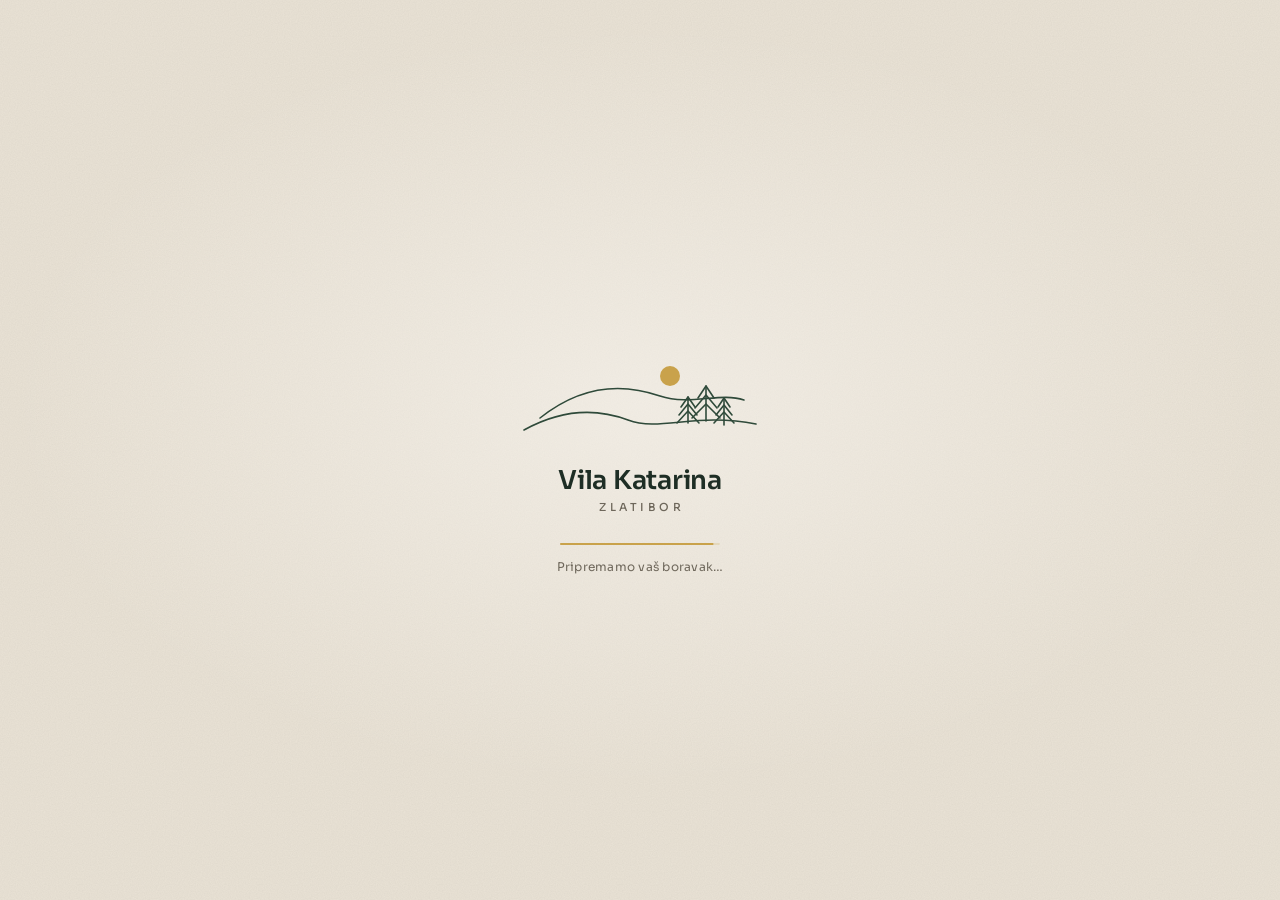
<file: loading.html>
<!DOCTYPE html>
<html lang="sr" style="background:#EAE3D6">
<head>
<meta charset="utf-8">
<meta name="viewport" content="width=device-width, initial-scale=1">
<meta name="description" content="Ekran učitavanja sajta Vila Katarina.">
<link rel="icon" href="images/favicon.svg" type="image/svg+xml">
<title>Vila Katarina — loading screen</title>
<!--VK-HEAD-->
<style id="vk-loader-css">
html,body{background:#EAE3D6;margin:0}
#vk-loader{display:none}
html.vk-l #vk-loader{display:flex;position:fixed;inset:0;z-index:2147483000;align-items:center;justify-content:center;background:#EAE3D6;transform:translateY(0);will-change:transform}
html.vk-lock,html.vk-lock body{overflow:hidden!important}
#vk-loader::before{content:"";position:absolute;inset:0;pointer-events:none;opacity:.32;background-image:url("data:image/svg+xml,%3Csvg xmlns='http://www.w3.org/2000/svg' width='180' height='180'%3E%3Cfilter id='n'%3E%3CfeTurbulence type='fractalNoise' baseFrequency='.85' numOctaves='2' stitchTiles='stitch'/%3E%3CfeColorMatrix values='0 0 0 0 .43 0 0 0 0 .4 0 0 0 0 .35 0 0 0 .55 0'/%3E%3C/filter%3E%3Crect width='100%25' height='100%25' filter='url(%23n)'/%3E%3C/svg%3E")}
#vk-loader::after{content:"";position:absolute;inset:0;pointer-events:none;background:radial-gradient(ellipse 70% 60% at 50% 45%,rgba(249,246,241,.55),rgba(249,246,241,0) 70%)}
.vk-l-in{position:relative;z-index:1;display:flex;flex-direction:column;align-items:center;text-align:center;font-family:'Sora',system-ui,sans-serif;-webkit-font-smoothing:antialiased;transition:opacity .3s ease-out,transform .4s ease-out}
.vk-l-art{display:block;width:240px;height:120px;overflow:visible}
.vk-l-d{fill:none;stroke:#2F4A3A;stroke-width:1.6;stroke-linecap:round;stroke-linejoin:round;stroke-dasharray:1;stroke-dashoffset:1;animation:vk-l-draw var(--t,.5s) cubic-bezier(.65,0,.35,1) var(--d,0s) forwards}
@keyframes vk-l-draw{to{stroke-dashoffset:0}}
.vk-l-sun{fill:#C9A24B;transform:translateY(34px);animation:vk-l-rise 1.7s cubic-bezier(.22,1,.36,1) .25s forwards}
@keyframes vk-l-rise{to{transform:none}}
.vk-l-logo{margin-top:22px;display:flex;flex-direction:column;align-items:center;line-height:1;opacity:0;animation:vk-l-fade .6s ease-out .75s forwards}
.vk-l-name{font-size:26px;font-weight:600;letter-spacing:-.01em;color:#1E2E25}
.vk-l-sub{font-size:11px;font-weight:500;letter-spacing:.32em;padding-left:.32em;color:#6E675B;margin-top:8px}
.vk-l-bar{margin-top:30px;width:160px;height:2px;border-radius:2px;background:rgba(201,162,75,.22);overflow:hidden;opacity:0;animation:vk-l-fade .5s ease-out .2s forwards}
.vk-l-bar i{display:block;height:100%;background:#C9A24B;transform-origin:0 50%;transform:scaleX(0)}
.vk-l-txt{margin:14px 0 0;font-size:12px;letter-spacing:.02em;color:#6E675B;opacity:0;animation:vk-l-fade .5s ease-out .3s forwards}
@keyframes vk-l-fade{from{opacity:0;transform:translateY(6px)}to{opacity:1;transform:none}}
#vk-loader.vk-l-out .vk-l-in{opacity:0;transform:translateY(-10px)}
#vk-loader.vk-l-up{transform:translateY(-100%);transition:transform .8s cubic-bezier(.7,0,.2,1);box-shadow:0 18px 50px -10px rgba(30,46,37,.22)}
#vk-loader.vk-l-fade{opacity:0;transition:opacity .3s ease-out}
@media (max-width:600px){.vk-l-art{width:180px;height:90px}.vk-l-name{font-size:22px}.vk-l-logo{margin-top:18px}}
@media (prefers-reduced-motion:reduce){.vk-l-art{display:none}.vk-l-logo,.vk-l-bar,.vk-l-txt{animation:none;opacity:1}.vk-l-in{transition:none}}
</style>
<script>
(function(){var d=document.documentElement,show=true;
try{var n=performance.getEntriesByType&&performance.getEntriesByType('navigation')[0];
var type=n?n.type:(performance.navigation&&performance.navigation.type===1?'reload':'navigate');
var same=false;try{same=!!document.referrer&&new URL(document.referrer).origin===location.origin}catch(e){}
var seen=sessionStorage.getItem('vk-visited')==='1';
var nav=sessionStorage.getItem('vk-nav')==='1';sessionStorage.removeItem('vk-nav');if(type!=='reload'&&(same||nav)&&seen)show=false;
sessionStorage.setItem('vk-visited','1');}catch(e){}
if(show){d.classList.add('vk-l');d.classList.add('vk-lock');}})();
</script>
<link rel="preconnect" href="https://fonts.gstatic.com" crossorigin="">
<link href="https://fonts.googleapis.com/css2?family=Sora:wght@500;600&display=swap" rel="stylesheet" media="print" onload="this.media='all'">
<!--/VK-HEAD-->
</head>
<body>
<!--VK-BODY-->
<div id="vk-loader" role="status" aria-live="polite" aria-label="Učitavanje">
<div class="vk-l-in">
<svg class="vk-l-art" viewBox="0 0 240 120" aria-hidden="true">
<defs><clipPath id="vk-l-sky"><path d="M0 0H240V74H224C200 66 170 80 140 70C100 56 60 60 20 92H0Z"/></clipPath></defs>
<g clip-path="url(#vk-l-sky)"><circle class="vk-l-sun" cx="150" cy="50" r="10"/></g>
<path class="vk-l-d" pathLength="1" style="--d:0s;--t:.9s" d="M20 92C60 60 100 56 140 70C170 80 200 66 224 74"/>
<path class="vk-l-d" pathLength="1" style="--d:.12s;--t:1s" d="M4 104C40 84 76 82 108 94C140 106 176 86 236 98"/>
<path class="vk-l-d" pathLength="1" style="--d:.62s;--t:.35s" d="M168 97V71"/>
<path class="vk-l-d" pathLength="1" style="--d:.66s;--t:.4s" d="M161 81L168 71L175 81M159 89L168 78L177 89M157 97L168 85L179 97"/>
<path class="vk-l-d" pathLength="1" style="--d:.74s;--t:.35s" d="M186 95V60"/>
<path class="vk-l-d" pathLength="1" style="--d:.78s;--t:.4s" d="M178 72L186 60L194 72M175 82L186 69L197 82M172 92L186 78L200 92"/>
<path class="vk-l-d" pathLength="1" style="--d:.86s;--t:.3s" d="M204 99V72"/>
<path class="vk-l-d" pathLength="1" style="--d:.88s;--t:.32s" d="M198 81L204 72L210 81M196 89L204 79L212 89M194 97L204 86L214 97"/>
</svg>
<div class="vk-l-logo"><span class="vk-l-name">Vila Katarina</span><span class="vk-l-sub">ZLATIBOR</span></div>
<div class="vk-l-bar"><i></i></div>
<p class="vk-l-txt">Pripremamo vaš boravak…</p>
</div>
</div>
<script>
(function(){var d=document.documentElement,L=document.getElementById('vk-loader');if(!L)return;
if(!d.classList.contains('vk-l')){L.style.display='none';return;}
var RM=matchMedia('(prefers-reduced-motion: reduce)').matches,bar=L.querySelector('.vk-l-bar i'),t0=performance.now(),MIN=1200,MAX=6000;
var loaded=document.readyState==='complete',p=0,target=0,done=false;
addEventListener('load',function(){loaded=true});
function hero(){var m=document.querySelector('main');if(!m)return null;var s=m.querySelector('section')||m;return [].slice.call(s.querySelectorAll('img'))}
function tick(now){var el=now-t0,im=[].filter.call(document.images,function(i){return !L.contains(i)}),c=0;
im.forEach(function(i){if(i.complete)c++});
var f=!document.fonts||document.fonts.status==='loaded'?1:0;
var V=window.__vkImgs||[],P=window.__vkImgP||{},nd=0;V.forEach(function(u){var q=P[u];if(!q||q.done)nd++});
var real=(c+nd+f+(loaded?1:0))/(im.length+V.length+2),creep=.8*(1-Math.exp(-el/1800));
target=Math.max(target,Math.min(.96,Math.max(real*.96,creep)));
p+=(target-p)*.1;bar.style.transform='scaleX('+p.toFixed(4)+')';
var h=hero(),domOk=h?true:(loaded&&(!document.querySelector('x-dc')||el>2500)),imgOk=nd===V.length&&c===im.length;
if((loaded&&f&&domOk&&imgOk&&el>=MIN)||el>=MAX)finish();else requestAnimationFrame(tick);}
function reveal(){window.__vkGo=1;dispatchEvent(new Event('vk:reveal'))}
function end(){L.style.display='none';d.classList.remove('vk-l','vk-lock')}
function finish(){if(done)return;done=true;
bar.style.transition='transform .35s cubic-bezier(.22,1,.36,1)';bar.style.transform='scaleX(1)';
if(RM){setTimeout(function(){reveal();L.classList.add('vk-l-fade');setTimeout(end,320)},250);return;}
setTimeout(function(){L.classList.add('vk-l-out')},380);
setTimeout(function(){reveal();L.classList.add('vk-l-up');setTimeout(end,820)},680);}
requestAnimationFrame(tick);})();
</script>
<!--/VK-BODY-->
<main style="font-family:'Sora',sans-serif;color:#3D3A35;padding:80px 24px;text-align:center">
<p>Pregled loading screena. Osvežite stranicu da ga vidite ponovo.</p>
</main>
</body>
</html>
</file>
